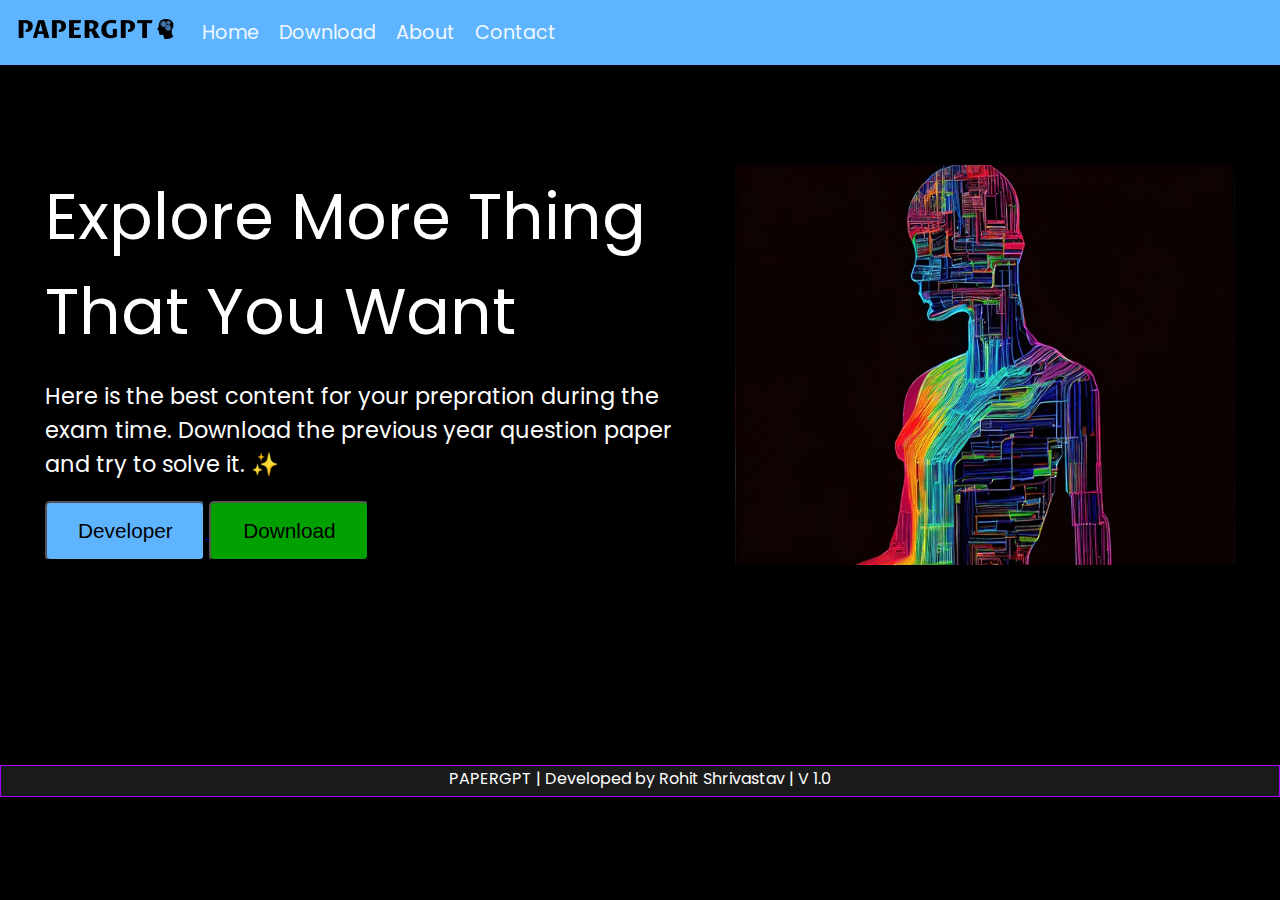
<file: index.html>
<!DOCTYPE html>
<html lang="en">

<head>
    <meta charset="UTF-8">
    <meta http-equiv="X-UA-Compatible" content="IE=edge">
    <meta name="viewport" content="width=device-width, initial-scale=1.0">
    <title>PAPER DOC'S</title>
    <link rel="stylesheet" href="CSS/index.css">
    <link
    href="https://fonts.googleapis.com/css2?family=Anton&family=Poppins:wght@300&family=Prosto+One&family=Titillium+Web:wght@300&family=Ubuntu:wght@300;400&display=swap"
        rel="stylesheet">
</head>

<body>

    <nav class="navbar">

        <div class="left_nav">
           <a href="index.html"><img src="img/paper.png" alt="Error Logo not loaded"> </a> 
        </div>
        
        <div class="right_nav">
            <a href="index.html" class="right_links">Home</a>
            <a href="content.html" class="right_links">Download</a>
            <a href="developer.html" class="right_links">About</a>
            <a href="#" class="right_links">Contact</a>
        </div>
    </nav>


    <!-- <hr> -->

    <section class="section_first">
        <div class="main">
            <div class="main_left_container">
                <p id="main_heading">Explore More Thing That You Want</p>
                <p id="main_para">Here is the best content for your prepration during the exam time.
                    Download the previous year question paper and try to solve it. ✨
                </p>

                <a href="developer.html"><button class="btn">Developer</button> </a>

                <a href="content.html"><button class="btn btn_download">Download</button> </a>
                
            </div>

            <div class="main_right_container">
                <img src="img/main.jpg" alt="Metaverse image Not loded">
            </div>
        </div>
    </section>


    <!-- FOOTER SECTION  -->
    <footer class="foot">
        <p>PAPERGPT | Developed by Rohit Shrivastav | V 1.0</p>
    </footer>
</body>

</html>
</file>
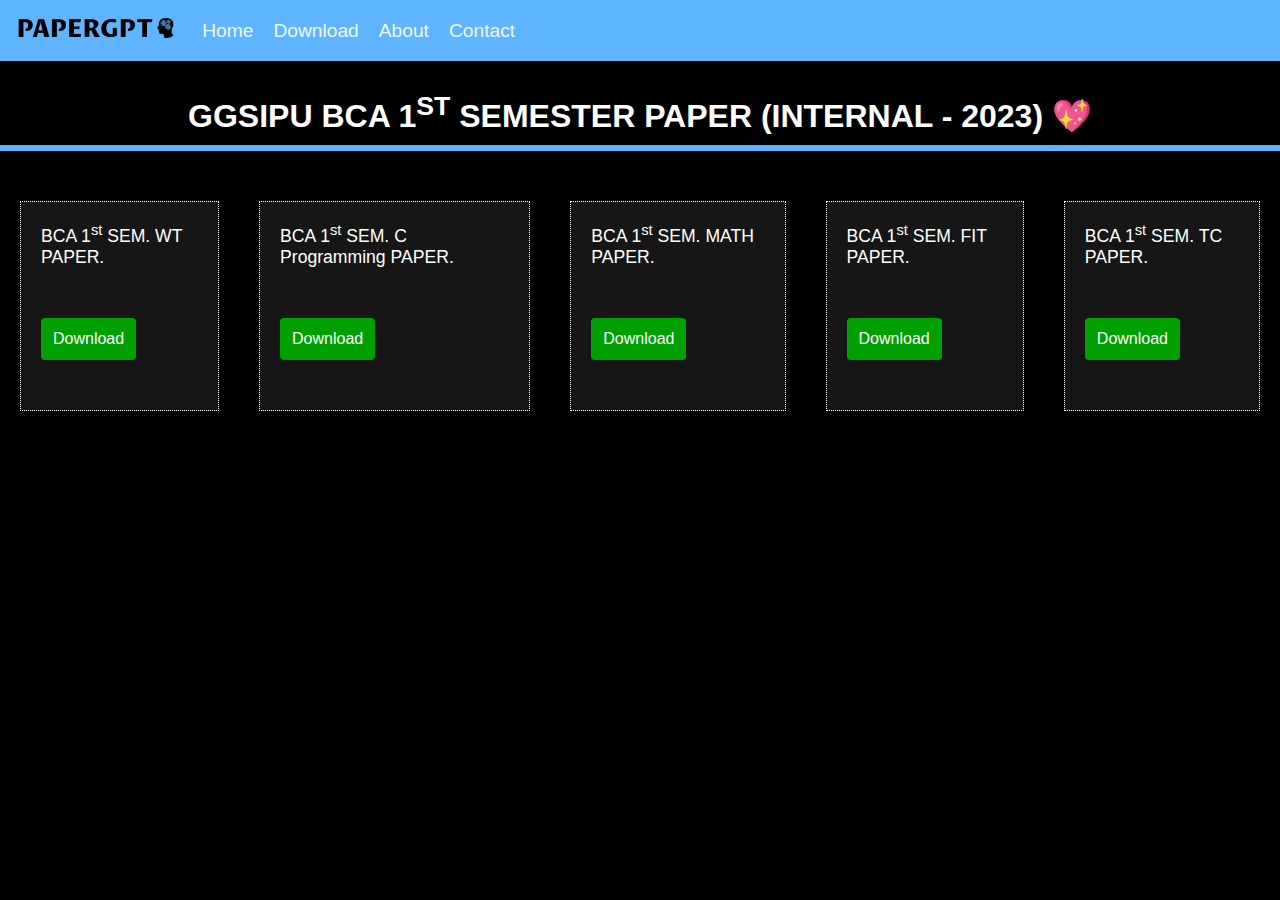
<file: content.html>
<!DOCTYPE html>
<html lang="en">
<head>
    <meta charset="UTF-8">
    <meta http-equiv="X-UA-Compatible" content="IE=edge">
    <meta name="viewport" content="width=device-width, initial-scale=1.0">
    <title>Content Download</title>
    <link rel="stylesheet" href="CSS/index.css">
</head>
<body>
    <!-- <a href="index.html" id="back_home">⬅Back To Home </a> -->
    
    <nav class="navbar">

        <div class="left_nav">
           <a href="index.html"><img src="img/paper.png" alt="Error Logo not loaded"> </a> 
        </div>
        
        <div class="right_nav">
            <a href="index.html" class="right_links">Home</a>
            <a href="content.html" class="right_links">Download</a>
            <a href="developer.html" class="right_links">About</a>
            <a href="#" class="right_links">Contact</a>
        </div>
    </nav>

    <div class="first_heading">
    
        <h1>GGSIPU BCA 1<sup>ST</sup> SEMESTER PAPER (INTERNAL - 2023) 💖</h1>
    </div>
    <hr id="bca_hr">
    <div class="bca">
        
        <div class="item">
            <p class="paper">BCA 1<sup>st</sup> SEM. WT PAPER.</p>
            <a href="https://www.mediafire.com/file/2bi7uatwpc25pz6/WT_INTERNAL_2023.pdf/file">
                <button class="btn_paper">Download</button> </a>
        </div>
        <div class="item">
            <p class="paper">BCA 1<sup>st</sup> SEM. C Programming PAPER.</p>
            <a href="https://www.mediafire.com/file/sl1pujfrthuvm8b/C_INTERNAL_2023.pdf/file">
                <button class="btn_paper">Download</button> </a>
        </div>
        <div class="item">
            <p class="paper">BCA 1<sup>st</sup> SEM. MATH PAPER.</p>
            <a href="https://www.mediafire.com/file/bwu8ejig5h4mk7w/MATH_INTERNAL_2023.pdf/file">
                <button class="btn_paper">Download</button> </a>
        </div>
        <div class="item">
            <p class="paper">BCA 1<sup>st</sup> SEM. FIT PAPER.</p>
            <a href="https://www.mediafire.com/file/e1vmzngur19ldk3/FIT_INTERNAL_2023.pdf/file">
                <button class="btn_paper">Download</button> </a>
        </div>
        <div class="item">
            <p class="paper">BCA 1<sup>st</sup> SEM. TC PAPER.</p>
            <a href="https://www.mediafire.com/file/gyxhamtj92sywfe/Tc_INTERNAL_2023.pdf/file">
                <button class="btn_paper">Download</button> </a>
        </div>
    </div>
</body>
</html>
</file>
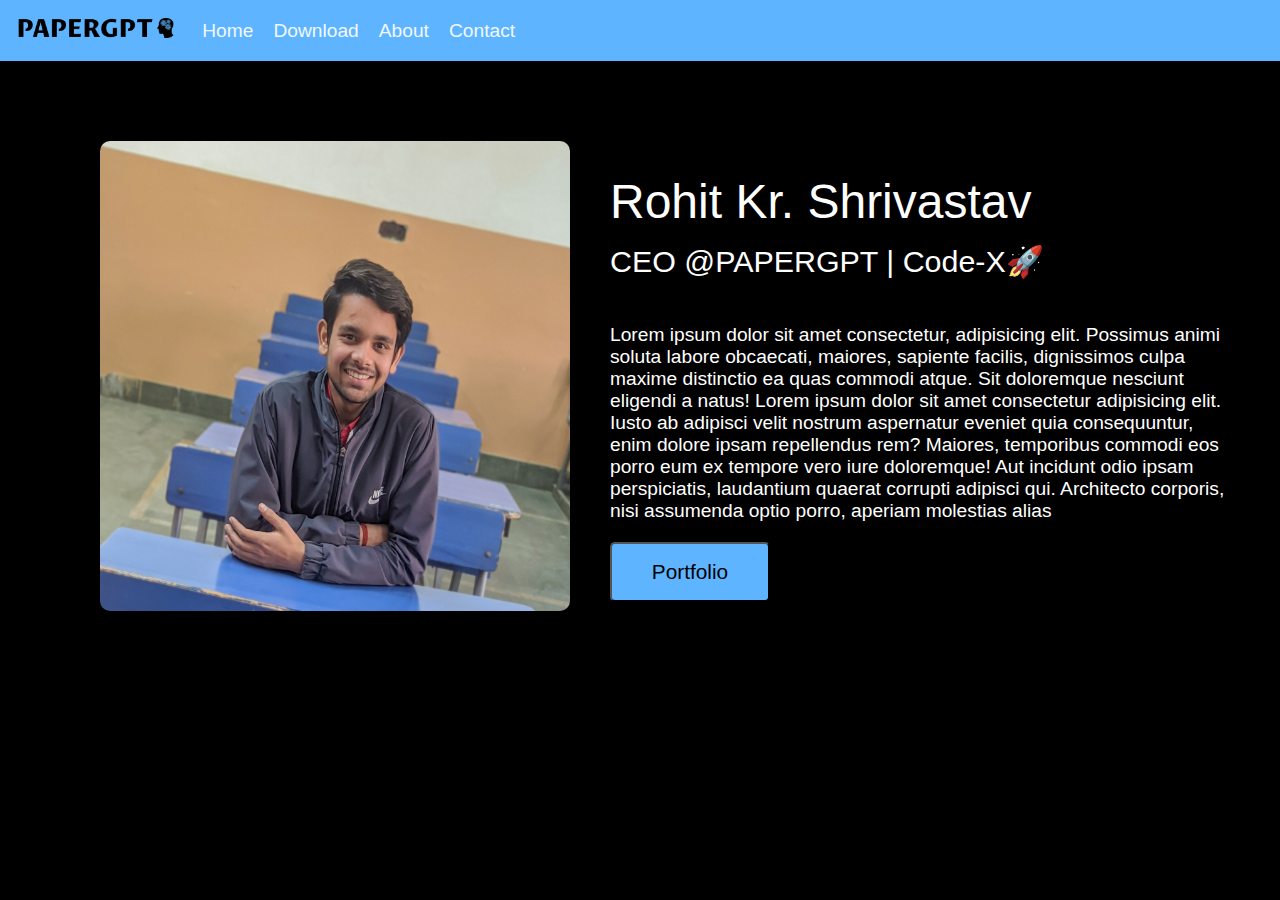
<file: developer.html>
<!DOCTYPE html>
<html lang="en">

<head>
    <meta charset="UTF-8">
    <meta http-equiv="X-UA-Compatible" content="IE=edge">
    <meta name="viewport" content="width=device-width, initial-scale=1.0">
    <title>Developer Section</title>
    <link rel="stylesheet" href="CSS/index.css">
</head>

<body>
    <nav class="navbar">

        <div class="left_nav">
           <a href="index.html"><img src="img/paper.png" alt="Error Logo not loaded"> </a> 
        </div>
        
        <div class="right_nav">
            <a href="index.html" class="right_links">Home</a>
            <a href="content.html" class="right_links">Download</a>
            <a href="developer.html" class="right_links">About</a>
            <a href="#" class="right_links">Contact</a>
        </div>
    </nav>

    <!-- DEVELOPER SECTION  -->
    <section class="main_section_developer">
        <div class="main_developer">

            <div class="left_developer">
                <img src="img/dev.jpg" alt="Developer image not loaded">
            </div>

            <div class="right_developer">
                <div id="heading">Rohit Kr. Shrivastav</div>
                <div id="heading_about">CEO @PAPERGPT | Code-X🚀</div>

                <p class="text">Lorem ipsum dolor sit amet consectetur, adipisicing elit. Possimus animi soluta labore
                    obcaecati,
                    maiores, sapiente facilis, dignissimos culpa maxime distinctio ea quas commodi atque. Sit doloremque
                    nesciunt eligendi a natus!
                    Lorem ipsum dolor sit amet consectetur adipisicing elit. Iusto ab adipisci velit nostrum aspernatur
                    eveniet quia consequuntur, enim dolore ipsam repellendus rem? Maiores, temporibus commodi eos porro
                    eum ex tempore vero iure doloremque! Aut incidunt odio ipsam perspiciatis, laudantium quaerat
                    corrupti adipisci qui. Architecto corporis, nisi assumenda optio porro, aperiam molestias alias

                </p>
                <div id="port_folio">
                    <button class="btn btn_portfolio">Portfolio</button>
                </div>
            </div>
        </div>
    </section>


   
</body>

</html>
</file>
<file: CSS/index.css>
body,
html {
  margin: 0;
  padding: 0;
  background-color: black;
  color: rgb(255, 255, 255);
  font-family: "Poppins", sans-serif;
}

* {
  margin: 0;
  padding: 0;
}
.navbar {
  font-family: "Poppins", sans-serif;
  font-size: 1.2rem;
  display: flex;
  align-items: center;
  background-color: rgb(94, 180, 255);
}
.left_nav {
  padding: 10px;
  margin: 8px 8px;


}
.left_nav img {
  height: 20px;
}

.right_nav {
display: flex;
align-items: center;


}
.right_nav a{
  text-decoration: none;
  padding: 10px;

}
.right_links{
  display: inline-block;
  text-align: center;
  color: aliceblue;
}



/* section first container  */
.section_first {
  background-color: rgb(0, 0, 0);
  height: 600px;
}
.main {
  margin-top: 100px;
  display: flex;
  align-items: center;
  justify-content: center;
}
.main_left_container {
  /* display: flex;
    align-items: center; */
  max-width: 50%;
}
.main_right_container {
  display: flex;
  align-items: center;
  margin-left: 50px;
  max-width: 39%;
}
.main_right_container img {
  height: 400px;
  width: 500px;
}

#main_heading {
  font-size: 4rem;
}
#main_para {
  padding-top: 20px;
  font-size: 1.4rem;
}
.btn {
  margin-top: 20px;
  background-color: rgb(94, 180, 255);
  padding: 16px;
  border-radius: 5px;
  width: 10rem;
  cursor: pointer;
  font-size: 1.3rem;
}
.btn:hover {
  background-color: white;
  color: black;
}
.btn_download{
  background-color: rgb(0, 160, 0);
}

/* FOR DEVELOPER INDEX FILE CSS  */
.main_section_developer {
  height: 500px;
}
.main_developer {
  margin-top: 5rem;
  display: flex;
  align-items: center;
  justify-content: center;
  max-width: 90%;
  margin-left: 5rem;
}
.left_developer {
  margin: 20px;
}
.left_developer {
  max-width: 50%;
  margin-top: 0;
}
.left_developer img {
  height: 470px;
  width: 470px;
  border-radius: 10px;
}
.right_developer {
  margin-left: 20px;
}

#heading {
  font-size: 3rem;
  /* padding-bottom: 20px; */
}
#heading_about {
  font-size: 1.9rem;
  margin-top: 15px;
  padding-bottom: 15px;
}

.text {
  margin-top: 30px;
  font-size: 1.2rem;
}
#port_folio {
  align-content: center;
}
.btn_portfolio {
  margin-top: 20px;
  background-color: rgb(94, 180, 255);
  padding: 16px;
  border-radius: 5px;
  width: 10rem;
  cursor: pointer;
  font-size: 1.3rem;
}



/* CSS FOR CONTENT DOWONLOAD  */
.first_heading{
  font-family: "Poppins", sans-serif;
  text-align: center;
  margin-top: 30px;
  }
  #bca_hr{
    padding: 3px;
    border: none;
    background-color: rgb(94, 180, 255);
    margin-top: 10px;
  }
.bca{
  height: 250px;
  margin-top: 30px;
  
  display: flex;
}

.item{
  background-color: rgb(22, 22, 22);
  border: 1px dotted white;
  padding: 20px;
  margin: 20px;
}
.paper{
  font-size: 1.1rem;
  color: rgb(255, 255, 255);
}

.btn_paper{
  background-color: rgb(0, 160, 0);
  color: white;
  padding: 12px;
  font-size: 1rem;
  margin-top: 50px;
  border: none;
  border-radius: 4px;


}
.btn_paper:hover{
  background-color: rgb(45, 189, 45);
  color: black;
  cursor: pointer;
}
#back_home{
  text-decoration: none;
  color: white;
  font-size: 1.2rem;
  background-color: rgb(30, 30, 31);
  padding: 10px;
}


/* FOOTER SECTION  */
.foot{
border: 1px solid rgb(162, 0, 255);
background-color: rgb(26, 26, 26);
height: 30px;
text-align: center;
justify-content: center; 
}
</file>
